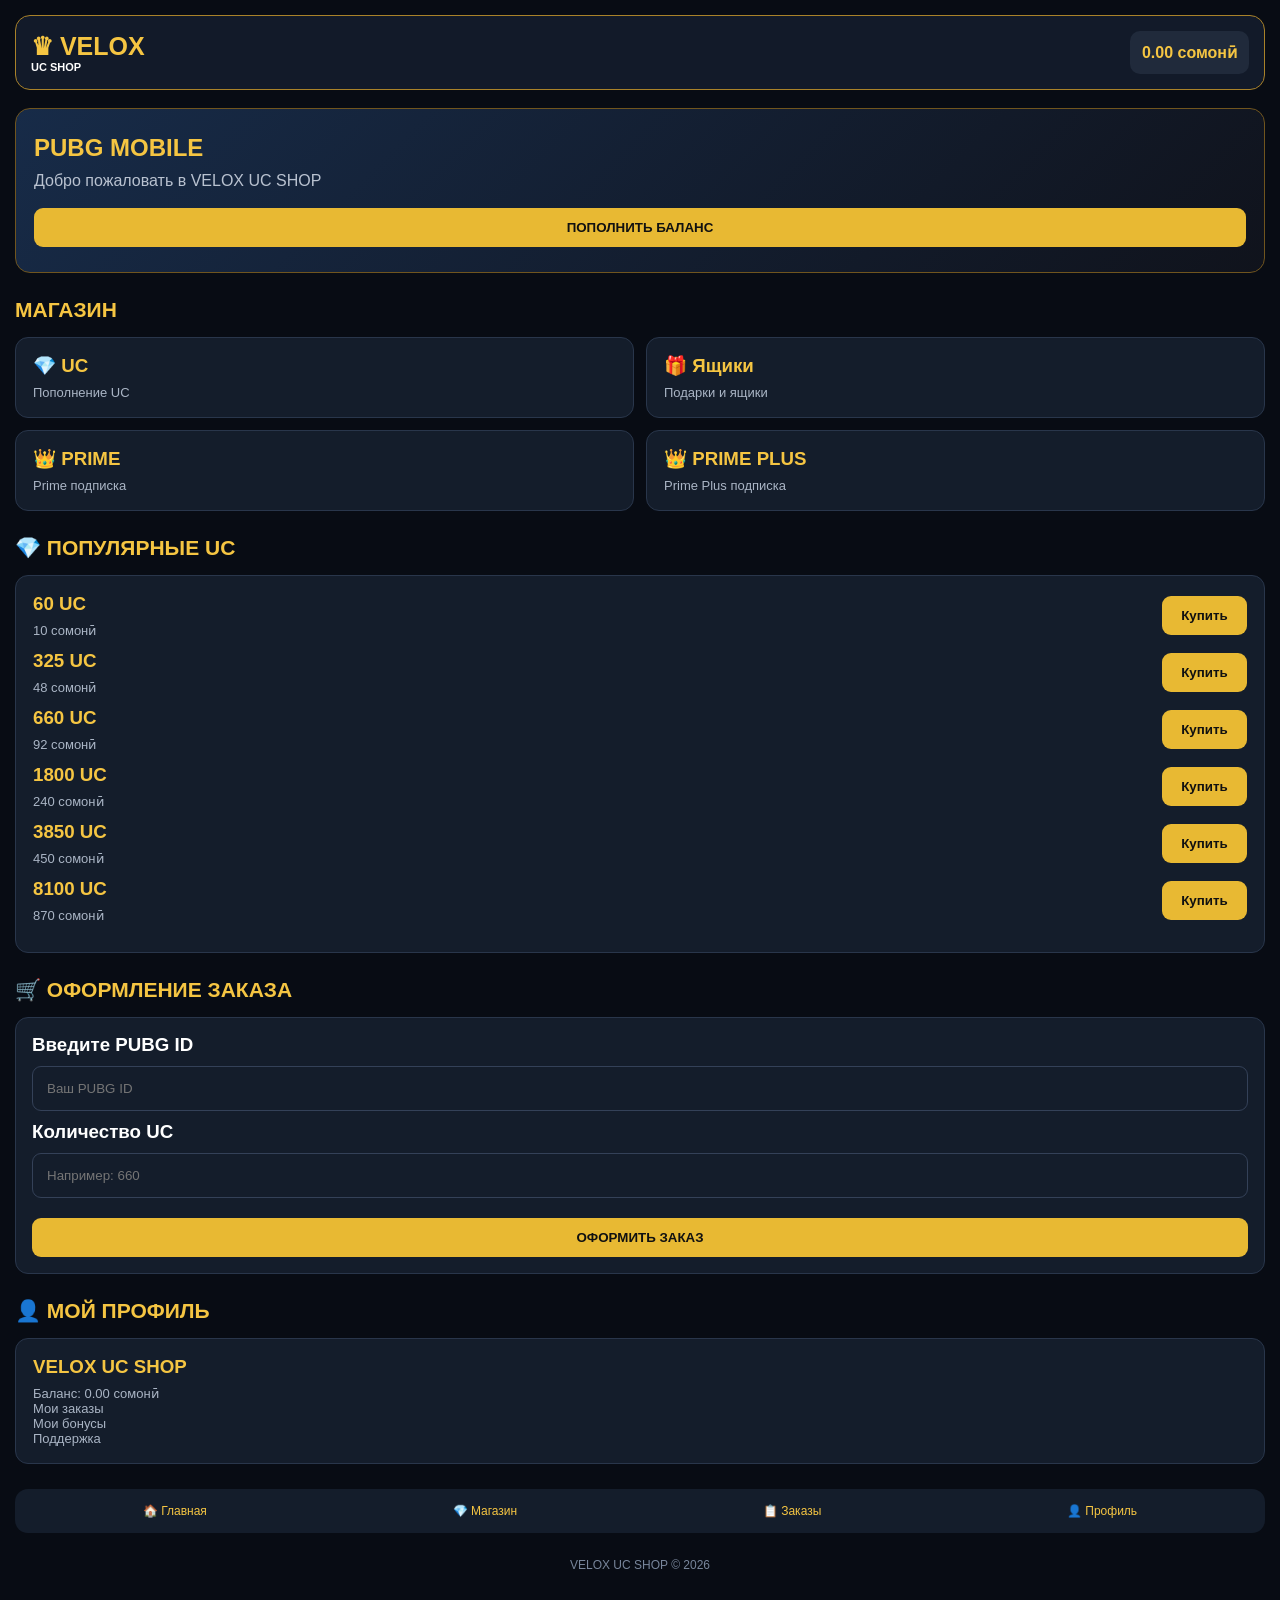
<file: index.html>
<!DOCTYPE html>
<html lang="ru">
<head>
<meta charset="UTF-8">
<meta name="viewport" content="width=device-width, initial-scale=1.0">
<title>VELOX UC SHOP</title>

<style>
* {
    margin: 0;
    padding: 0;
    box-sizing: border-box;
}

body {
    background: #080c14;
    color: white;
    font-family: Arial, sans-serif;
    padding: 15px;
}

.header {
    display: flex;
    justify-content: space-between;
    align-items: center;
    background: #121a29;
    padding: 15px;
    border: 1px solid #a98229;
    border-radius: 15px;
}

.logo {
    color: #f5c542;
    font-size: 25px;
    font-weight: bold;
}

.logo span {
    display: block;
    font-size: 11px;
    color: white;
}

.balance {
    background: #202a3b;
    padding: 12px;
    border-radius: 10px;
    color: #f5c542;
    font-weight: bold;
}

.banner {
    margin-top: 18px;
    padding: 25px 18px;
    border-radius: 15px;
    background: linear-gradient(135deg,#172b48,#10131c);
    border: 1px solid #70551e;
}

.banner h1 {
    color: #f5c542;
    margin-bottom: 10px;
}

.banner p {
    color: #b9c2d0;
    margin-bottom: 18px;
}

.title {
    color: #f5c542;
    margin: 25px 0 15px;
    font-size: 21px;
}

.menu {
    display: grid;
    grid-template-columns: 1fr 1fr;
    gap: 12px;
}

.card {
    background: #141d2b;
    border: 1px solid #29364b;
    border-radius: 13px;
    padding: 17px;
}

.card h3 {
    color: #f5c542;
    margin-bottom: 8px;
}

.card p {
    color: #aab5c5;
    font-size: 13px;
}

button {
    border: none;
    border-radius: 9px;
    padding: 12px;
    background: #e8b933;
    color: #111;
    font-weight: bold;
    cursor: pointer;
}

.banner button {
    width: 100%;
}

.product {
    display: flex;
    justify-content: space-between;
    align-items: center;
    gap: 10px;
    margin-bottom: 12px;
}

.product button {
    min-width: 85px;
}

input {
    width: 100%;
    padding: 14px;
    margin: 10px 0;
    border-radius: 9px;
    border: 1px solid #344158;
    background: #141d2b;
    color: white;
    outline: none;
}

.order {
    background: #141d2b;
    border: 1px solid #29364b;
    border-radius: 13px;
    padding: 16px;
}

.order button {
    width: 100%;
    margin-top: 10px;
}

.nav {
    display: flex;
    justify-content: space-around;
    background: #141d2b;
    padding: 15px 5px;
    border-radius: 13px;
    margin-top: 25px;
    font-size: 12px;
    color: #f5c542;
}

.footer {
    text-align: center;
    color: #78869b;
    font-size: 12px;
    margin: 25px 0;
}
</style>
</head>

<body>

<header class="header">
    <div class="logo">
        ♛ VELOX
        <span>UC SHOP</span>
    </div>

    <div class="balance">
        0.00 сомонӣ
    </div>
</header>

<section class="banner">
    <h1>PUBG MOBILE</h1>
    <p>Добро пожаловать в VELOX UC SHOP</p>
    <button>ПОПОЛНИТЬ БАЛАНС</button>
</section>

<h2 class="title">МАГАЗИН</h2>

<section class="menu">
    <div class="card">
        <h3>💎 UC</h3>
        <p>Пополнение UC</p>
    </div>

    <div class="card">
        <h3>🎁 Ящики</h3>
        <p>Подарки и ящики</p>
    </div>

    <div class="card">
        <h3>👑 PRIME</h3>
        <p>Prime подписка</p>
    </div>

    <div class="card">
        <h3>👑 PRIME PLUS</h3>
        <p>Prime Plus подписка</p>
    </div>
</section>

<h2 class="title">💎 ПОПУЛЯРНЫЕ UC</h2>

<section class="card">

    <div class="product">
        <div>
            <h3>60 UC</h3>
            <p>10 сомонӣ</p>
        </div>
        <button>Купить</button>
    </div>

    <div class="product">
        <div>
            <h3>325 UC</h3>
            <p>48 сомонӣ</p>
        </div>
        <button>Купить</button>
    </div>

    <div class="product">
        <div>
            <h3>660 UC</h3>
            <p>92 сомонӣ</p>
        </div>
        <button>Купить</button>
    </div>

    <div class="product">
        <div>
            <h3>1800 UC</h3>
            <p>240 сомонӣ</p>
        </div>
        <button>Купить</button>
    </div>

    <div class="product">
        <div>
            <h3>3850 UC</h3>
            <p>450 сомонӣ</p>
        </div>
        <button>Купить</button>
    </div>

    <div class="product">
        <div>
            <h3>8100 UC</h3>
            <p>870 сомонӣ</p>
        </div>
        <button>Купить</button>
    </div>

</section>

<h2 class="title">🛒 ОФОРМЛЕНИЕ ЗАКАЗА</h2>

<section class="order">

    <h3>Введите PUBG ID</h3>

    <input
        type="number"
        placeholder="Ваш PUBG ID"
        id="pubgID"
    >

    <h3>Количество UC</h3>

    <input
        type="number"
        placeholder="Например: 660"
        id="ucAmount"
    >

    <button onclick="makeOrder()">
        ОФОРМИТЬ ЗАКАЗ
    </button>

    <p id="result"></p>

</section>

<h2 class="title">👤 МОЙ ПРОФИЛЬ</h2>

<section class="card">
    <h3>VELOX UC SHOP</h3>
    <p>Баланс: 0.00 сомонӣ</p>
    <p>Мои заказы</p>
    <p>Мои бонусы</p>
    <p>Поддержка</p>
</section>

<nav class="nav">
    <span>🏠 Главная</span>
    <span>💎 Магазин</span>
    <span>📋 Заказы</span>
    <span>👤 Профиль</span>
</nav>

<footer class="footer">
    VELOX UC SHOP © 2026
</footer>

<script>
function makeOrder() {

    let id = document.getElementById("pubgID").value;

    let uc = document.getElementById("ucAmount").value;

    if (id === "" || uc === "") {
        alert("Заполните все поля!");
        return;
    }

    document.getElementById("result").innerText =
        "Заказ подготовлен! PUBG ID: " + id +
        " | UC: " + uc;
}
</script>

</body>
</html>
</file>
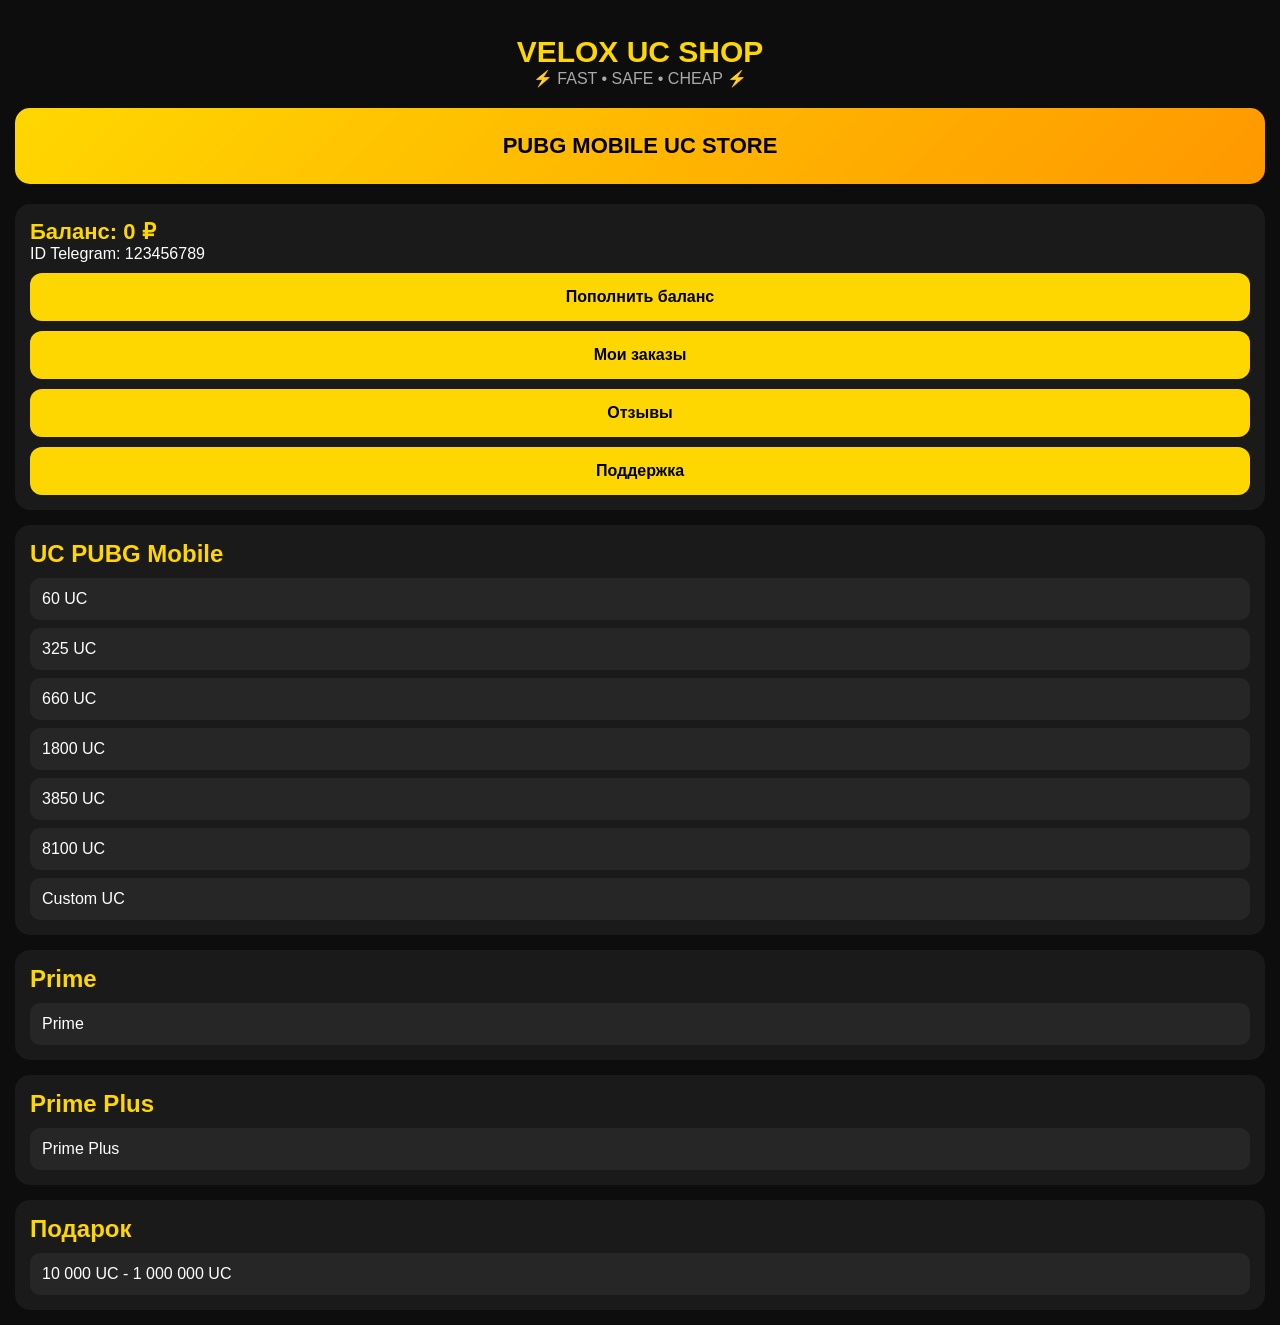
<file: VELOX_BOT.html>
<!DOCTYPE html>
<html lang="ru">
<head>
<meta charset="UTF-8">
<meta name="viewport" content="width=device-width, initial-scale=1.0">
<title>VELOX UC SHOP</title>

<style>
*{
margin:0;
padding:0;
box-sizing:border-box;
font-family:Arial,sans-serif;
}

body{
background:#0d0d0d;
color:white;
padding:15px;
}

.logo{
text-align:center;
font-size:30px;
font-weight:bold;
color:#FFD700;
margin-top:20px;
}

.slogan{
text-align:center;
color:#aaa;
margin-bottom:20px;
}

.banner{
background:linear-gradient(135deg,#FFD700,#ff9800);
padding:25px;
border-radius:15px;
text-align:center;
font-size:22px;
font-weight:bold;
color:black;
margin-bottom:20px;
}

.card{
background:#1a1a1a;
padding:15px;
border-radius:15px;
margin-bottom:15px;
}

.balance{
font-size:22px;
color:#FFD700;
font-weight:bold;
}

.btn{
display:block;
width:100%;
padding:15px;
border:none;
border-radius:12px;
background:#FFD700;
color:black;
font-size:16px;
font-weight:bold;
margin-top:10px;
cursor:pointer;
}

.category{
background:#1a1a1a;
padding:15px;
border-radius:15px;
margin-top:15px;
}

.category h2{
color:#FFD700;
margin-bottom:10px;
}

.item{
background:#262626;
padding:12px;
border-radius:10px;
margin-top:8px;
}
</style>
</head>

<body>

<div class="logo">VELOX UC SHOP</div>
<div class="slogan">⚡ FAST • SAFE • CHEAP ⚡</div>

<div class="banner">
PUBG MOBILE UC STORE
</div>

<div class="card">
<div class="balance">Баланс: 0 ₽</div>
<p>ID Telegram: 123456789</p>

<button class="btn">Пополнить баланс</button>
<button class="btn">Мои заказы</button>
<button class="btn">Отзывы</button>
<button class="btn">Поддержка</button>
</div>

<div class="category">
<h2>UC PUBG Mobile</h2>

<div class="item">60 UC</div>
<div class="item">325 UC</div>
<div class="item">660 UC</div>
<div class="item">1800 UC</div>
<div class="item">3850 UC</div>
<div class="item">8100 UC</div>
<div class="item">Custom UC</div>
</div>

<div class="category">
<h2>Prime</h2>
<div class="item">Prime</div>
</div>

<div class="category">
<h2>Prime Plus</h2>
<div class="item">Prime Plus</div>
</div>

<div class="category">
<h2>Подарок</h2>
<div class="item">10 000 UC - 1 000 000 UC</div>
</div>

</body>
</html>
</file>
